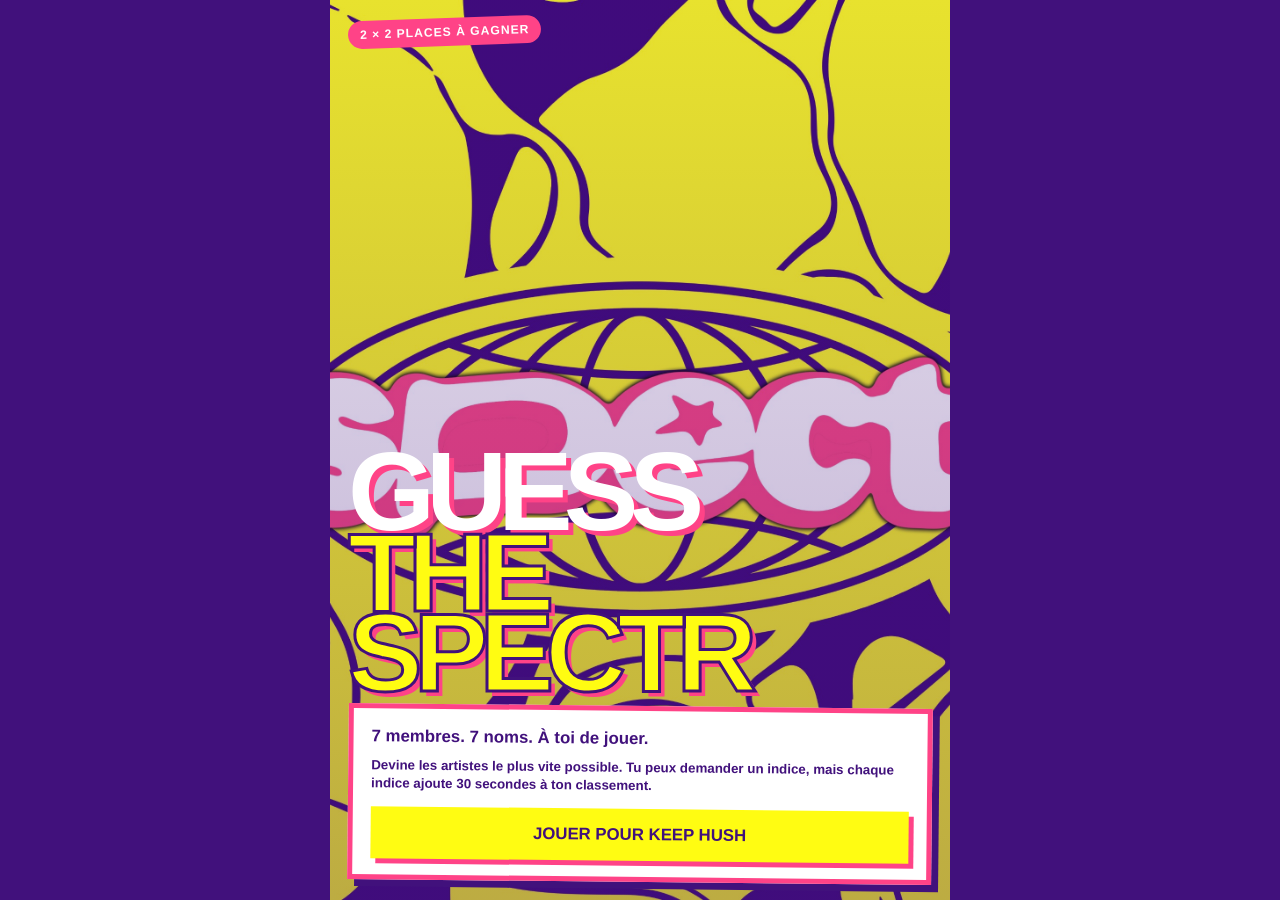
<file: index.html>
<!doctype html>
<html lang="fr">
<head>
  <meta charset="utf-8">
  <meta name="viewport" content="width=device-width, initial-scale=1, viewport-fit=cover">
  <title>Guess the Spectr — Keep Hush</title>
  <meta name="description" content="Devine les membres de Spectr et tente de gagner 2×2 places pour la soirée Keep Hush.">
  <style>
    :root{--yellow:#fffc12;--purple:#41117c;--pink:#ff4387;--white:#fff;--black:#13081e}
    *{box-sizing:border-box} html,body{margin:0;min-height:100%;background:var(--purple);color:var(--white)}
    body{font-family:Arial,Helvetica,sans-serif;font-weight:800;overflow-x:hidden}
    button,input{font:inherit}.app{min-height:100svh;max-width:620px;margin:auto;position:relative;overflow:hidden;background:var(--purple)}
    .screen{display:none;min-height:100svh;padding:18px;position:relative}.screen.on{display:flex;flex-direction:column}
    .intro{background:linear-gradient(rgba(65,17,124,.12),rgba(65,17,124,.35)),url('assets/spectr-visual.jpg') center/cover}
    .tag{align-self:flex-start;background:var(--pink);color:white;padding:7px 12px;border-radius:999px;text-transform:uppercase;font-size:.76rem;letter-spacing:.08em;transform:rotate(-2deg)}
    h1{font-size:clamp(3.8rem,18vw,7rem);letter-spacing:-.08em;line-height:.72;margin:auto 0 12px;text-transform:uppercase;text-shadow:5px 5px 0 var(--pink);max-width:560px}
    h1 span{display:block;color:var(--yellow);-webkit-text-stroke:3px var(--purple)}
    .intro-card{background:white;color:var(--purple);padding:18px 18px 16px;border:5px solid var(--pink);box-shadow:7px 7px 0 var(--purple);transform:rotate(.6deg)}
    .intro-card p{margin:0 0 10px;font-size:1.05rem}.intro-card small{display:block;font-weight:700;line-height:1.35}
    .btn{border:0;width:100%;padding:16px;background:var(--yellow);color:var(--purple);text-transform:uppercase;cursor:pointer;box-shadow:5px 5px 0 var(--pink);margin-top:14px;font-size:1.05rem}.btn:active{transform:translate(3px,3px);box-shadow:2px 2px 0 var(--pink)}
    .game{gap:12px;background:linear-gradient(145deg,var(--purple),#271045)}
    .top{display:flex;justify-content:space-between;align-items:center;text-transform:uppercase;letter-spacing:.08em;font-size:.85rem}.counter{color:var(--yellow);font-size:1.4rem}.timer{color:var(--pink)}
    .progress{display:flex;gap:5px}.pip{height:7px;flex:1;background:#76509b}.pip.ok{background:var(--yellow)}.pip.no{background:var(--pink)}.pip.now{background:white}
    .arena{min-height:250px;flex:1;position:relative;border:4px solid var(--yellow);background:var(--pink);overflow:hidden;touch-action:none;box-shadow:7px 7px 0 var(--yellow)}
    .orb img {
  width: 100%;
  height: 100%;
  object-fit: contain;
  pointer-events: none;
}
    .orb {
  overflow: hidden;
}
    .orb{position:absolute;width:145px;height:145px;border-radius:47% 53% 55% 45%;background:var(--yellow);border:7px solid var(--purple);display:grid;place-items:center;color:var(--purple);font-size:2.6rem;letter-spacing:-.08em;box-shadow:8px 8px 0 rgba(65,17,124,.5);user-select:none;will-change:transform}
    .photo-note{position:absolute;left:10px;bottom:8px;font-size:.69rem;text-transform:uppercase;color:var(--purple);opacity:.72}
    .puzzle{background:white;color:var(--purple);padding:16px;border:4px solid var(--pink)}
    .mask{text-align:center;font-size:clamp(2rem,10vw,3.4rem);letter-spacing:.08em;line-height:1.1;margin:4px 0 14px;overflow-wrap:anywhere}
    .guess{width:100%;padding:14px;border:3px solid var(--purple);background:#fff;color:var(--purple);text-transform:uppercase;font-size:1.1rem;border-radius:0}.guess:focus{outline:4px solid var(--yellow)}
    .actions{display:grid;grid-template-columns:1fr 1fr;gap:10px}.actions .btn{margin-top:10px}.actions .secondary{background:var(--pink);color:white;box-shadow:none}
    .hint{min-height:1.5em;margin:10px 0 0;font-size:.9rem;line-height:1.35}.hint-btn{border:0;background:none;color:var(--purple);text-decoration:underline;padding:10px 0 0;cursor:pointer;text-transform:uppercase}
    .feedback{position:fixed;inset:0;background:rgba(19,8,30,.88);z-index:4;display:none;place-items:center;padding:22px}.feedback.on{display:grid}.modal{width:min(500px,100%);background:var(--yellow);color:var(--purple);padding:25px;border:6px solid var(--pink);box-shadow:10px 10px 0 white}.verdict{font-size:3rem;line-height:.8;text-transform:uppercase;margin:0 0 16px}.answer{font-size:1.6rem;margin-bottom:8px}.bio{font-weight:700;line-height:1.4}
    .end{background:var(--yellow);color:var(--purple);justify-content:center}.end h2{font-size:clamp(3.5rem,16vw,6rem);line-height:.8;text-transform:uppercase;margin:0 0 22px}.score{font-size:5rem;line-height:1;color:var(--pink);text-shadow:4px 4px 0 white}.stats{display:flex;gap:25px;margin:14px 0 24px}.stats span{display:block;font-size:.72rem;text-transform:uppercase}.end-card{background:var(--purple);color:white;padding:20px;border:5px solid var(--pink)}.end-card strong{color:var(--yellow);font-size:1.25rem}.entry-form{display:grid;gap:10px;margin-top:16px}.entry-form label{font-size:.76rem;text-transform:uppercase;letter-spacing:.08em}.entry-form input{width:100%;padding:13px;border:3px solid var(--pink);background:white;color:var(--purple);border-radius:0}.entry-form input:focus{outline:4px solid var(--yellow)}.entry-form .btn{box-shadow:5px 5px 0 var(--pink);margin-top:4px}.form-status{min-height:1.4em;margin:7px 0 0;font-size:.86rem;color:var(--yellow)}.end .btn{box-shadow:5px 5px 0 var(--purple)}.share{background:white}.fine{font-size:.78rem;font-weight:700;opacity:.75;margin-top:12px}
    @media(max-width:390px){.arena{min-height:210px}.orb{width:120px;height:120px}.screen{padding:14px}}
    @media(prefers-reduced-motion:reduce){*{scroll-behavior:auto!important}}
  </style>
</head>
<body>
<main class="app">
  <section class="screen intro on" id="intro">
    <div class="tag">2 × 2 places à gagner</div>
    <h1>Guess <span>the Spectr</span></h1>
    <div class="intro-card">
      <p>7 membres. 7 noms. À toi de jouer.</p>
      <small>Devine les artistes le plus vite possible. Tu peux demander un indice, mais chaque indice ajoute 30 secondes à ton classement.</small>
      <button class="btn" id="start">Jouer pour Keep Hush</button>
    </div>
  </section>

  <section class="screen game" id="game">
    <div class="top"><span class="counter" id="counter">01 / 07</span><span class="timer" id="timer">00:00</span></div>
    <div class="progress" id="progress"></div>
      <div class="arena" id="arena"><div class="orb" id="orb">?</div><span class="photo-note">Portrait temporaire — les photos détourées viendront ici</span></div>
    <div class="puzzle">
      <div class="mask" id="mask"></div>
      <input class="guess" id="guess" autocomplete="off" autocapitalize="characters" placeholder="Ton choix" aria-label="Nom de l’artiste">
      <button class="hint-btn" id="hintBtn">Voir l’indice</button>
      <p class="hint" id="hint"></p>
      <div class="actions"><button class="btn secondary" id="skip">Passer</button><button class="btn" id="validate">Valider</button></div>
    </div>
  </section>

  <section class="screen end" id="end">
    <h2>Bien joué&nbsp;!</h2>
    <div class="score" id="score">0/7</div>
    <div class="stats"><div><span>Temps</span><b id="finalTime">00:00</b></div><div><span>Indices</span><b id="finalHints">0</b></div></div>
    <div class="end-card">
      <strong>2 × 2 places pour Keep Hush</strong>
      <p>Envoie ton score pour participer au tirage au sort. Ton contact servira uniquement à te prévenir si tu gagnes.</p>
      <form class="entry-form" id="entryForm">
        <label for="playerName">Ton nom</label>
        <input id="playerName" name="name" maxlength="80" autocomplete="name" required>
        <label for="playerContact">Ton Instagram ou ton mail</label>
        <input id="playerContact" name="contact" maxlength="150" required>
        <button class="btn" id="sendScore" type="submit">Envoyer mon score</button>
        <p class="form-status" id="formStatus" role="status"></p>
      </form>
    </div>
    <button class="btn share" id="share">Copier mon score</button>
    <button class="btn" id="again">Rejouer</button>
    <p class="fine">Une seule participation par personne. Les informations sont transmises à Spectr pour gérer le concours.</p>
  </section>
</main>

<div class="feedback" id="feedback" role="dialog" aria-modal="true">
  <div class="modal"><h3 class="verdict" id="verdict"></h3><div class="answer" id="answer"></div><div class="bio" id="bio"></div><button class="btn" id="next">Suivant</button></div>
</div>

<script>
const ARTISTS=[
 {name:'AOUJ', hint:'Le nouveau roi de la baile funk à Strasbourg.', mask:'_OU_'},
 {name:'GTK', hint:'Toujours le mulet affûté, il est celui qui fait tourner les têtes.', mask:'_T_'},
 {name:'LAKAII', hint:'Il a tenu la barque d’un bar et surtout fait le buzz sur les réseaux cet été.', mask:'_A_A__'},
 {name:'OG TT', hint:'Il s’est fait opérer des croisés, mais est toujours présent.', mask:'_G _T'},
 {name:'BLANKA', hint:'Il est le plus parisien de Spectr.', mask:'_L_N__'},
{
  name:'RAVER',
  hint:"Il n'y a pas que sa selecta qui fait tourner la tête.",
  mask:'R_V__',
  photo:'assets/Oceane.png'
 },
 {name:'SENORITA', hint:'Elle a enflammé les Eurockéennes avec CLT et fait partie de Seul Amour.', mask:'_E_O_I__'}
];
const SCORE_ENDPOINT='https://script.google.com/macros/s/AKfycbynfahwnaUYKcDuN_Bc3GhzRbrpASs6fWgQYBAdtqW3LgLS7QgkQBr-ZyR9KYrRQYY/exec';
const $=s=>document.querySelector(s);let i=0,results=[],hints=0,startAt=0,tick,x=35,y=35,vx=72,vy=55,last=0,raf;
const norm=s=>s.normalize('NFD').replace(/[\u0300-\u036f]/g,'').replace(/[^a-z0-9]/gi,'').toLowerCase();
function show(id){document.querySelectorAll('.screen').forEach(s=>s.classList.remove('on'));$('#'+id).classList.add('on')}
function fmt(ms){let s=Math.floor(ms/1000);return String(Math.floor(s/60)).padStart(2,'0')+':'+String(s%60).padStart(2,'0')}
function pips(){ $('#progress').innerHTML=ARTISTS.map((_,n)=>`<span class="pip ${results[n]===true?'ok':results[n]===false?'no':n===i?'now':''}"></span>`).join('') }
function round(){let a=ARTISTS[i];$('#counter').textContent=String(i+1).padStart(2,'0')+' / '+String(ARTISTS.length).padStart(2,'0');$('#mask').textContent=a.mask;$('#orb').innerHTML = a.photo
  ? `<img src="${a.photo}" alt="Portrait mystère">`
  : a.name[0] + '?';$('#guess').value='';$('#hint').textContent='';$('#hintBtn').textContent='Voir l’indice';$('#hintBtn').disabled=false;pips();setTimeout(()=>$('#guess').focus(),80)}
function animate(t){let a=$('#arena'),o=$('#orb'),dt=Math.min((t-last)/1000,.035)||0;last=t;x+=vx*dt;y+=vy*dt;let mw=a.clientWidth-o.offsetWidth,mh=a.clientHeight-o.offsetHeight;if(x<0||x>mw){vx*=-1;x=Math.max(0,Math.min(mw,x))}if(y<0||y>mh){vy*=-1;y=Math.max(0,Math.min(mh,y))}o.style.transform=`translate(${x}px,${y}px) rotate(${Math.sin(t/700)*7}deg)`;raf=requestAnimationFrame(animate)}
function start(){i=0;results=[];hints=0;startAt=Date.now();show('game');round();clearInterval(tick);tick=setInterval(()=>$('#timer').textContent=fmt(Date.now()-startAt),500);cancelAnimationFrame(raf);last=performance.now();raf=requestAnimationFrame(animate)}
function answer(ok){results[i]=ok;let a=ARTISTS[i];$('#verdict').textContent=ok?'Exact !':'Raté !';$('#answer').textContent=a.name;$('#bio').textContent=a.hint;$('#next').textContent=i===ARTISTS.length-1?'Voir mon score':'Suivant';$('#feedback').classList.add('on');pips()}
function finish(){clearInterval(tick);cancelAnimationFrame(raf);let elapsed=Date.now()-startAt,good=results.filter(Boolean).length;$('#score').textContent=good+'/'+ARTISTS.length;$('#finalTime').textContent=fmt(elapsed);$('#finalHints').textContent=hints;window.gameResult={good,elapsed,hints};show('end')}
$('#start').onclick=start;$('#validate').onclick=()=>answer(norm($('#guess').value)===norm(ARTISTS[i].name));$('#skip').onclick=()=>answer(false);$('#guess').onkeydown=e=>{if(e.key==='Enter')$('#validate').click()};
$('#hintBtn').onclick=()=>{$('#hint').textContent=ARTISTS[i].hint;$('#hintBtn').disabled=true;hints++};
$('#next').onclick=()=>{$('#feedback').classList.remove('on');i++;i>=ARTISTS.length?finish():round()};$('#again').onclick=start;
$('#entryForm').onsubmit=async e=>{e.preventDefault();let r=window.gameResult;if(!r)return;let button=$('#sendScore'),status=$('#formStatus');button.disabled=true;button.textContent='Envoi…';status.textContent='';let payload={name:$('#playerName').value.trim(),contact:$('#playerContact').value.trim(),score:r.good,total:ARTISTS.length,timeMs:r.elapsed,hints:r.hints,penalty:Math.round(r.elapsed/1000)+r.hints*30,userAgent:navigator.userAgent};try{await fetch(SCORE_ENDPOINT,{method:'POST',mode:'no-cors',headers:{'Content-Type':'text/plain;charset=utf-8'},body:JSON.stringify(payload)});button.textContent='Participation envoyée !';status.textContent='C’est enregistré. Bonne chance !';localStorage.setItem('spectr-entry-sent','1')}catch(error){button.disabled=false;button.textContent='Réessayer';status.textContent='L’envoi a échoué. Vérifie ta connexion.'}};
$('#share').onclick=async()=>{let r=window.gameResult,text=`J’ai fait ${r.good}/${ARTISTS.length} à Guess the Spectr en ${fmt(r.elapsed)} !`;try{await navigator.clipboard.writeText(text);$('#share').textContent='Score copié !'}catch{$('#share').textContent=text}};
</script>
</body>
</html>
</file>
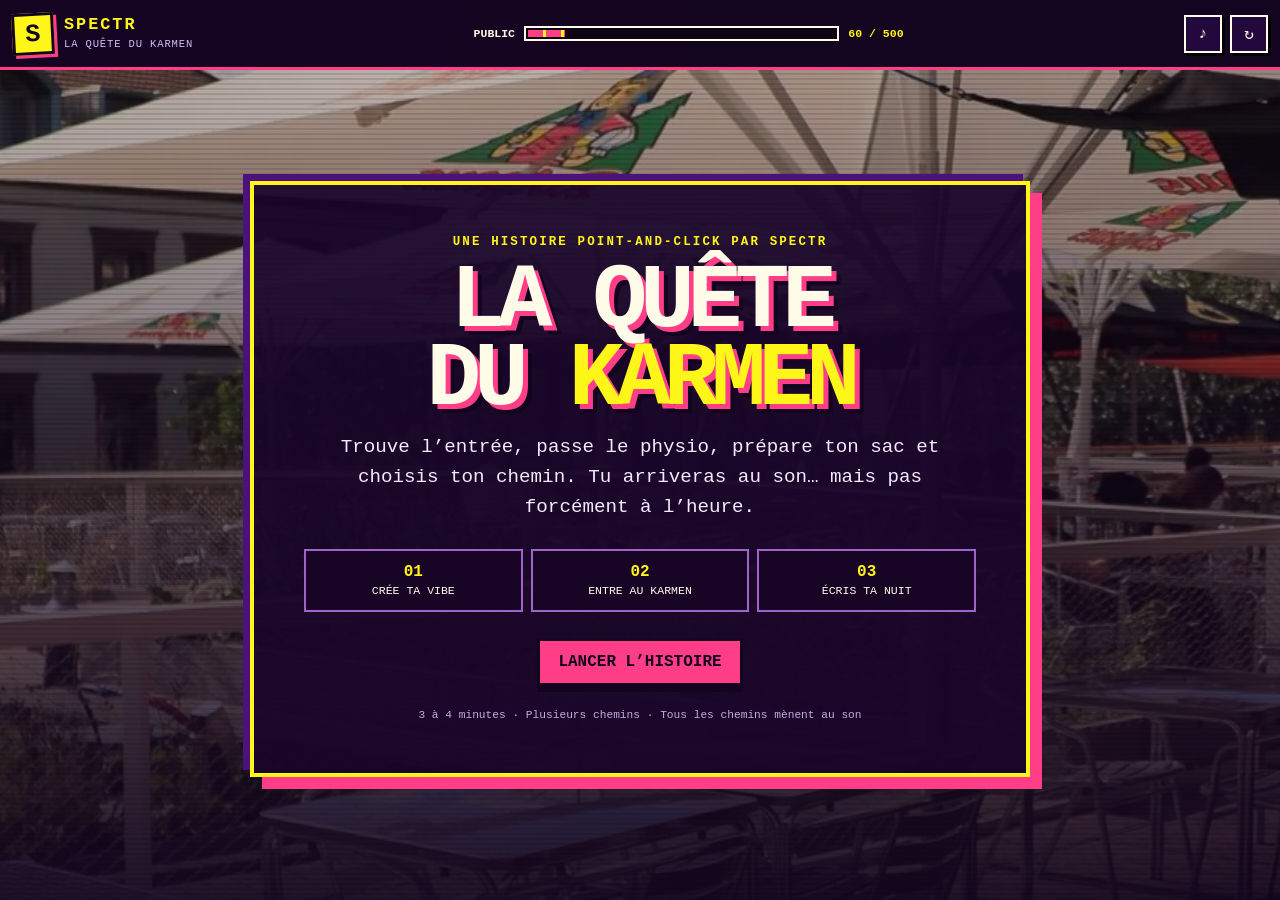
<file: Karmen/index.html>
<!doctype html>
<html lang="fr">
<head>
  <meta charset="utf-8">
  <meta name="viewport" content="width=device-width, initial-scale=1, viewport-fit=cover">
  <meta name="theme-color" content="#160526">
  <meta name="description" content="Spectr — La quête du Karmen, une aventure point-and-click 8-bit dans les vrais décors du Karmen Camina.">
  <title>Spectr — La quête du Karmen</title>
  <link rel="stylesheet" href="styles.css">
</head>
<body>
  <div class="app">
    <header class="topbar">
      <div class="brand" aria-label="Spectr">
        <div class="brand-mark" aria-hidden="true">S</div>
        <div class="brand-copy">
          <strong>SPECTR</strong>
          <span>La quête du Karmen</span>
        </div>
      </div>

      <div class="crowd-hud" aria-label="Jauge de public">
        <span class="hud-label">Public</span>
        <div class="meter"><div class="meter-fill" id="crowdFill"></div></div>
        <span class="hud-value" id="crowdValue">60 / 500</span>
      </div>

      <div class="top-actions">
        <button class="icon-btn" id="soundBtn" type="button" aria-label="Couper le son" title="Son">♪</button>
        <button class="icon-btn" id="restartBtn" type="button" aria-label="Recommencer la partie" title="Recommencer">↻</button>
      </div>
    </header>

    <main id="game">
      <section class="screen intro scanlines active" id="introScreen" data-screen="intro">
        <div class="intro-card">
          <p class="eyebrow">Une histoire point-and-click par Spectr</p>
          <h1 class="mega-title">La quête<br>du <span>Karmen</span></h1>
          <p class="lede">
            Trouve l’entrée, passe le physio, prépare ton sac et choisis ton chemin.
            Tu arriveras au son… mais pas forcément à l’heure.
          </p>
          <div class="mission-strip" aria-label="Étapes du jeu">
            <div><b>01</b> Crée ta vibe</div>
            <div><b>02</b> Entre au Karmen</div>
            <div><b>03</b> Écris ta nuit</div>
          </div>
          <div class="btn-row">
            <button class="pixel-btn pink" id="startBtn" type="button">Lancer l’histoire</button>
            <button class="pixel-btn secondary" id="resumeBtn" type="button" hidden>Reprendre</button>
          </div>
          <p class="small-note">3 à 4 minutes · Plusieurs chemins · Tous les chemins mènent au son</p>
        </div>
      </section>

      <section class="screen creator" id="creatorScreen" data-screen="creator">
        <div class="creator-panel">
          <div class="creator-copy">
            <span class="step-label">Prologue</span>
            <h2>Choisis ton look</h2>
            <p>
              Les 10 personnages animés du crew sont réunis ici.
              Aucun genre imposé : choisis simplement ta vibe et regarde sa deuxième pose.
            </p>
            <label class="name-label" for="playerName">Ton blaze (facultatif)</label>
            <input class="name-input" id="playerName" maxlength="16" autocomplete="nickname" placeholder="Night rider">
          </div>
          <div class="avatar-grid" id="avatarGrid" aria-label="Choix parmi 10 personnages animés"></div>
          <div class="creator-actions">
            <button class="pixel-btn" id="confirmAvatarBtn" type="button">Ce look est le mien →</button>
          </div>
        </div>
      </section>

      <section class="screen scene-screen" id="exteriorScreen" data-screen="exterior">
        <div class="scene-wrap scanlines">
          <div class="scene-frame exterior-frame">
            <img class="scene-image" src="assets/venue-exterior.webp" alt="L’extérieur du Karmen Camina et ses différentes portes.">
            <div class="scene-shade"></div>
            <div class="scene-title">Dehors · 20:31 · Où est l’entrée ?</div>

            <div class="privacy-mosaic child-mask" aria-hidden="true"></div>
            <button class="hotspot" data-exterior-action="left-door" style="--x:8.5%;--y:52%;" aria-label="Essayer la porte de gauche"><span>Porte gauche</span></button>
            <button class="hotspot" data-exterior-action="windows" style="--x:57%;--y:37%;" aria-label="Essayer les grandes fenêtres"><span>Grandes vitres</span></button>
            <button class="hotspot" data-exterior-action="terrace" style="--x:91%;--y:60%;" aria-label="Chercher l’entrée près de la terrasse"><span>Terrasse</span></button>
            <button class="hotspot npc-hotspot" data-exterior-action="child" style="--x:51.5%;--y:77%;" aria-label="Demander son chemin au petit personnage pixelisé"><span>Petit guide</span></button>
          </div>
        </div>
        <div class="scene-footer">
          <div class="portrait"><div class="avatar-sprite current-avatar" data-avatar="0"></div></div>
          <div class="scene-footer-copy">
            <p class="objective"><b>Mission :</b> trouve la vraie entrée. Un petit PNJ connaît peut-être le chemin.</p>
            <div class="journey-status"><span>Retard <b data-lateness>0 min</b></span><span>Culture <b data-knowledge>0</b></span></div>
          </div>
        </div>
      </section>

      <section class="screen scene-screen" id="entranceScreen" data-screen="entrance">
        <div class="scene-wrap scanlines">
          <div class="scene-frame portrait-frame entrance-frame">
            <img class="scene-image" src="assets/venue-entrance.webp" alt="Le couloir d’entrée du Karmen Camina.">
            <div class="scene-shade"></div>
            <div class="scene-title">Entrée · 20:36 · Face au physio</div>
            <div class="avatar-sprite legacy scene-npc physio-npc" data-avatar="8" aria-hidden="true"></div>
            <button class="hotspot" data-entrance-action="physio" style="--x:67%;--y:72%;" aria-label="Parler au physio"><span>Physio</span></button>
            <button class="hotspot" data-entrance-action="door" style="--x:49%;--y:39%;" aria-label="Essayer de passer la porte"><span>Porte</span></button>
          </div>
        </div>
        <div class="scene-footer">
          <div class="portrait"><div class="avatar-sprite current-avatar" data-avatar="0"></div></div>
          <div class="scene-footer-copy">
            <p class="objective"><b>Mission :</b> écoute le physio et réponds franchement. Ton attitude compte.</p>
            <div class="journey-status"><span>Retard <b data-lateness>0 min</b></span><span>Culture <b data-knowledge>0</b></span></div>
          </div>
        </div>
      </section>

      <section class="screen scene-screen" id="barScreen" data-screen="bar">
        <div class="scene-wrap scanlines">
          <div class="scene-frame bar-frame">
            <img class="scene-image" src="assets/venue-bar.webp" alt="Le bar du Karmen Camina.">
            <div class="scene-shade"></div>
            <div class="scene-title">Le bar · 20:47 · Prépare ton sac</div>

            <div class="privacy-mosaic face-mask face-a" aria-hidden="true"></div>
            <div class="privacy-mosaic face-mask face-b" aria-hidden="true"></div>
            <div class="privacy-mosaic face-mask face-c" aria-hidden="true"></div>
            <div class="privacy-mosaic face-mask face-d" aria-hidden="true"></div>
            <div class="privacy-mosaic face-mask face-e" aria-hidden="true"></div>
            <div class="privacy-mosaic face-mask face-f" aria-hidden="true"></div>

            <button class="hotspot" data-bar-action="wall" style="--x:7%;--y:52%;" aria-label="Examiner le mur du bar"><span>Mur</span></button>
            <button class="hotspot" data-bar-action="tables" style="--x:27%;--y:70%;" aria-label="Fouiller les tables"><span>Tables</span></button>
            <button class="hotspot" data-bar-action="dog" style="--x:44%;--y:86%;" aria-label="Regarder près du chien"><span>Chien</span></button>
            <button class="hotspot" data-bar-action="counter" style="--x:72%;--y:66%;" aria-label="Fouiller le comptoir"><span>Comptoir</span></button>
            <button class="hotspot" data-bar-action="shelves" style="--x:89%;--y:28%;" aria-label="Examiner les étagères"><span>Étagères</span></button>
            <button class="hotspot" data-bar-action="exit" style="--x:55%;--y:31%;" aria-label="Quitter le bar pour l’escalier"><span>Escalier</span></button>
          </div>
        </div>
        <div class="scene-footer">
          <div class="portrait"><div class="avatar-sprite current-avatar" data-avatar="0"></div></div>
          <div class="scene-footer-copy">
            <p class="objective"><b>Mission :</b> prends exactement 2 objets, puis trouve l’escalier.</p>
            <div class="inventory" data-inventory></div>
            <div class="journey-status"><span>Retard <b data-lateness>0 min</b></span><span>Culture <b data-knowledge>0</b></span></div>
          </div>
        </div>
      </section>

      <section class="screen scene-screen" id="stairsScreen" data-screen="stairs">
        <div class="scene-wrap scanlines">
          <div class="scene-frame portrait-frame stairs-frame">
            <img class="scene-image" src="assets/venue-stairs.webp" alt="L’escalier du Karmen Camina avec plusieurs directions possibles.">
            <div class="scene-shade"></div>
            <div class="scene-title">L’escalier · 21:03 · Trois directions</div>
            <div class="privacy-mosaic stairs-face-one" aria-hidden="true"></div>
            <div class="privacy-mosaic stairs-face-two" aria-hidden="true"></div>

            <button class="hotspot route-point" data-stairs-action="terrace" style="--x:11%;--y:43%;" aria-label="Monter à gauche vers la terrasse"><span>Terrasse</span></button>
            <button class="hotspot route-point" data-stairs-action="expo" style="--x:43%;--y:51%;" aria-label="Monter vers l’exposition"><span>Expo</span></button>
            <button class="hotspot route-point" data-stairs-action="sound" style="--x:58%;--y:82%;" aria-label="Descendre directement vers le son"><span>Le son</span></button>
          </div>
        </div>
        <div class="scene-footer">
          <div class="portrait"><div class="avatar-sprite current-avatar" data-avatar="0"></div></div>
          <div class="scene-footer-copy">
            <p class="objective"><b>Choix :</b> le son est en bas. L’expo et la terrasse cachent peut-être autre chose… et font perdre du temps.</p>
            <div class="journey-status"><span>Retard <b data-lateness>0 min</b></span><span>Culture <b data-knowledge>0</b></span></div>
          </div>
        </div>
      </section>

      <section class="screen scene-screen" id="routeScreen" data-screen="route">
        <div class="scene-wrap scanlines">
          <div class="scene-frame route-frame">
            <img class="scene-image" id="routeImage" src="assets/venue-gallery.webp" alt="Détour dans le Karmen Camina.">
            <div class="scene-shade"></div>
            <div class="scene-title" id="routeTitle">Un détour</div>
            <button class="hotspot" id="routePersonBtn" data-route-action="person" style="--x:21%;--y:54%;" aria-label="Parler à la personne"><span>Quelqu’un</span></button>
            <button class="hotspot" id="routeDetailBtn" data-route-action="detail" style="--x:62%;--y:43%;" aria-label="Examiner le détail"><span>Détail</span></button>
            <button class="hotspot" id="routeExitBtn" data-route-action="exit" style="--x:91%;--y:68%;" aria-label="Rejoindre le son"><span>Vers le son</span></button>
          </div>
        </div>
        <div class="scene-footer">
          <div class="portrait"><div class="avatar-sprite current-avatar" data-avatar="0"></div></div>
          <div class="scene-footer-copy">
            <p class="objective" id="routeObjective"><b>Mission :</b> choisis ce qui mérite ton temps.</p>
            <div class="inventory" data-inventory></div>
            <div class="journey-status"><span>Retard <b data-lateness>0 min</b></span><span>Culture <b data-knowledge>0</b></span></div>
          </div>
        </div>
      </section>

      <section class="screen scene-screen" id="clubScreen" data-screen="club">
        <div class="scene-wrap scanlines">
          <div class="scene-frame club-frame">
            <img class="scene-image" src="assets/venue-dancefloor.webp" alt="Le système son et le dancefloor du Karmen Camina pendant une soirée Spectr.">
            <div class="scene-shade"></div>
            <div class="scene-title" id="clubTitle">Système son · Enfin</div>

            <button class="hotspot" data-club-action="crowd" style="--x:33%;--y:72%;" aria-label="Rejoindre le public"><span>Public</span></button>
            <button class="hotspot" data-club-action="booth" style="--x:54%;--y:55%;" aria-label="Aller vers la cabine DJ"><span>DJ booth</span></button>
            <button class="hotspot" data-club-action="speaker" style="--x:77%;--y:37%;" aria-label="Se placer près du système son"><span>Caisson</span></button>
            <button class="hotspot" data-club-action="crew" style="--x:65%;--y:75%;" aria-label="Aider une personne du crew"><span>Crew</span></button>
          </div>
        </div>
        <div class="scene-footer">
          <div class="portrait"><div class="avatar-sprite current-avatar" data-avatar="0"></div></div>
          <div class="scene-footer-copy">
            <p class="objective" id="clubObjective"><b>Final :</b> tu es devant le son. Choisis comment tu termines cette histoire.</p>
            <div class="inventory" data-inventory></div>
            <div class="journey-status"><span>Retard <b data-lateness>0 min</b></span><span>Culture <b data-knowledge>0</b></span></div>
          </div>
        </div>
      </section>

      <section class="screen final" id="finalScreen" data-screen="final">
        <div class="final-grid">
          <div class="story-wrap">
            <canvas id="storyCanvas" width="1080" height="1920" aria-label="Carte de résultat à partager"></canvas>
          </div>
          <div class="final-copy">
            <span class="result-badge">Histoire terminée</span>
            <h2>Ton profil :<br><span class="result-profile" id="resultProfile">Passe-partout du Karmen</span></h2>
            <p class="result-copy" id="resultCopy"></p>
            <div class="result-stats">
              <div class="stat-card"><span>Public réuni</span><strong id="resultCrowd">0 / 500</strong></div>
              <div class="stat-card"><span>Retard</span><strong id="resultLate">0 min</strong></div>
              <div class="stat-card"><span>Culture</span><strong id="resultKnowledge">0 pts</strong></div>
              <div class="stat-card"><span>Objets</span><strong id="resultItems">0 / 2</strong></div>
            </div>
            <div class="combo-callout" id="comboCallout"></div>
            <p class="result-sync" id="resultSync" role="status" aria-live="polite">Envoi du résultat au classement Spectr…</p>
            <div class="btn-row final-buttons">
              <button class="pixel-btn pink" id="shareBtn" type="button">Partager le résultat</button>
              <button class="pixel-btn secondary" id="downloadBtn" type="button">Télécharger la Story</button>
              <button class="pixel-btn dark" id="replayBtn" type="button">Rejouer</button>
            </div>
          </div>
        </div>
      </section>
    </main>
  </div>

  <aside class="music-dock" id="musicDock" hidden aria-label="Lecteur musical Spectr">
    <button class="music-play" id="musicPlayBtn" type="button" aria-label="Lancer la musique">▶</button>
    <div class="music-copy">
      <strong id="musicTitle">Spectr Radio</strong>
      <span id="musicArtist">Morceau de la soirée</span>
    </div>
    <label class="volume-control" aria-label="Volume de la musique">
      <span>VOL</span>
      <input id="musicVolume" type="range" min="0" max="1" step="0.05" value="0.65">
    </label>
    <audio id="musicPlayer" loop preload="metadata"></audio>
  </aside>

  <div class="dialog-layer" id="dialogLayer" hidden role="dialog" aria-modal="true" aria-labelledby="dialogTitle">
    <div class="dialog-box">
      <button class="dialog-close" id="dialogClose" type="button" aria-label="Fermer">×</button>
      <div class="dialog-kicker" id="dialogKicker"></div>
      <h3 id="dialogTitle"></h3>
      <div class="dialog-text" id="dialogText"></div>
      <div class="dialog-choices" id="dialogChoices"></div>
    </div>
  </div>

  <div class="toast" id="toast" role="status" aria-live="polite"></div>
  <script src="game.js"></script>
</body>
</html>
</file>
<file: Karmen/styles.css>
:root {
  --ink: #13051f;
  --night: #22083d;
  --purple: #4b117d;
  --pink: #ff3e87;
  --yellow: #fff619;
  --cream: #fffbe9;
  --white: #ffffff;
  --blue: #4fd5ff;
  --shadow: 0 6px 0 #13051f;
  --border: 3px solid #13051f;
}

* { box-sizing: border-box; }

html, body {
  min-height: 100%;
  margin: 0;
  background:
    radial-gradient(circle at 18% 0%, #5d1383 0 12%, transparent 36%),
    linear-gradient(145deg, #160526, #28063b 65%, #0e0619);
  color: var(--cream);
  font-family: "Courier New", ui-monospace, monospace;
  overscroll-behavior: none;
}

body { min-height: 100svh; }
button, input { font: inherit; }
button { touch-action: manipulation; }

.app {
  min-height: 100svh;
  display: grid;
  grid-template-rows: auto 1fr;
  overflow: hidden;
}

.topbar {
  min-height: 70px;
  padding: 10px max(12px, env(safe-area-inset-left));
  display: grid;
  grid-template-columns: auto 1fr auto;
  align-items: center;
  gap: 12px;
  background: rgba(19, 5, 31, .96);
  border-bottom: 3px solid var(--pink);
  position: relative;
  z-index: 30;
}

.brand {
  display: flex;
  align-items: center;
  gap: 10px;
  min-width: 0;
}

.brand-mark {
  width: 42px;
  height: 42px;
  flex: 0 0 auto;
  display: grid;
  place-items: center;
  background: var(--yellow);
  color: var(--ink);
  border: var(--border);
  box-shadow: 3px 3px 0 var(--pink);
  font-weight: 900;
  font-size: 25px;
  transform: rotate(-3deg);
}

.brand-copy strong {
  display: block;
  color: var(--yellow);
  font-size: clamp(.85rem, 2vw, 1.05rem);
  letter-spacing: .12em;
  line-height: 1;
}

.brand-copy span {
  display: block;
  margin-top: 4px;
  color: #d9baf6;
  font-size: .66rem;
  text-transform: uppercase;
  letter-spacing: .08em;
}

.crowd-hud {
  width: min(430px, 100%);
  justify-self: center;
  display: grid;
  grid-template-columns: auto minmax(80px, 1fr) auto;
  gap: 9px;
  align-items: center;
}

.hud-label, .hud-value {
  font-size: .72rem;
  font-weight: 900;
  text-transform: uppercase;
  white-space: nowrap;
}

.hud-value { color: var(--yellow); }

.meter {
  height: 15px;
  padding: 2px;
  border: 2px solid var(--cream);
  background: #0c0313;
  overflow: hidden;
}

.meter-fill {
  height: 100%;
  width: 12%;
  background: repeating-linear-gradient(90deg, var(--pink) 0 15px, var(--yellow) 15px 18px);
  transition: width .55s steps(8, end);
}

.top-actions { display: flex; gap: 8px; }

.icon-btn {
  width: 38px;
  height: 38px;
  border: 2px solid var(--cream);
  background: var(--night);
  color: var(--cream);
  cursor: pointer;
  box-shadow: 3px 3px 0 #000;
}

.icon-btn:hover, .icon-btn:focus-visible {
  background: var(--pink);
  color: var(--ink);
  outline: 3px solid var(--yellow);
  outline-offset: 2px;
}

main {
  min-height: 0;
  position: relative;
  overflow: auto;
}

.screen {
  display: none;
  min-height: calc(100svh - 70px);
  position: relative;
  animation: screen-in .35s steps(5, end);
}

.screen.active { display: grid; }

@keyframes screen-in {
  from { opacity: 0; transform: translateY(8px); }
  to { opacity: 1; transform: translateY(0); }
}

.scanlines::after {
  content: "";
  position: absolute;
  inset: 0;
  pointer-events: none;
  background: repeating-linear-gradient(
    to bottom,
    transparent 0,
    transparent 3px,
    rgba(6, 0, 12, .11) 3px,
    rgba(6, 0, 12, .11) 5px
  );
  mix-blend-mode: multiply;
  z-index: 2;
}

.intro {
  place-items: center;
  padding: 28px 18px 40px;
  overflow: hidden;
  background:
    linear-gradient(rgba(19, 5, 31, .28), rgba(19, 5, 31, .92)),
    url("assets/venue-terrace.webp") center / cover;
}

.intro-card {
  width: min(780px, 100%);
  position: relative;
  z-index: 3;
  padding: clamp(24px, 5vw, 50px);
  text-align: center;
  background: rgba(25, 5, 42, .9);
  border: 4px solid var(--yellow);
  box-shadow: 12px 12px 0 var(--pink), -7px -7px 0 var(--purple);
}

.eyebrow {
  margin: 0 0 14px;
  color: var(--yellow);
  font-size: .78rem;
  font-weight: 900;
  letter-spacing: .17em;
  text-transform: uppercase;
}

h1, h2, h3, p { margin-top: 0; }

.mega-title {
  margin-bottom: 14px;
  font-size: clamp(2.25rem, 8vw, 5.7rem);
  line-height: .86;
  letter-spacing: -.08em;
  text-transform: uppercase;
  text-shadow: 5px 5px 0 var(--pink), 9px 9px 0 var(--ink);
}

.mega-title span { color: var(--yellow); }

.lede {
  max-width: 620px;
  margin: 0 auto 25px;
  font-size: clamp(.94rem, 2.4vw, 1.2rem);
  line-height: 1.55;
  color: #f7eaff;
}

.mission-strip {
  display: grid;
  grid-template-columns: repeat(3, 1fr);
  gap: 8px;
  margin: 26px 0;
}

.mission-strip div {
  padding: 11px 8px;
  border: 2px solid #9d65ca;
  background: #180526;
  font-size: .72rem;
  line-height: 1.35;
  text-transform: uppercase;
}

.mission-strip b {
  display: block;
  color: var(--yellow);
  font-size: 1rem;
}

.btn-row {
  display: flex;
  flex-wrap: wrap;
  justify-content: center;
  gap: 12px;
}

.final-buttons { justify-content: flex-start; }

.pixel-btn {
  min-height: 48px;
  padding: 12px 18px;
  border: var(--border);
  background: var(--yellow);
  color: var(--ink);
  font-weight: 900;
  text-transform: uppercase;
  cursor: pointer;
  box-shadow: var(--shadow);
  transition: transform .12s steps(2, end), box-shadow .12s;
}

.pixel-btn:hover, .pixel-btn:focus-visible {
  transform: translate(2px, 2px);
  box-shadow: 0 3px 0 var(--ink);
  outline: 3px solid var(--pink);
  outline-offset: 3px;
}

.pixel-btn:active {
  transform: translate(5px, 5px);
  box-shadow: 0 1px 0 var(--ink);
}

.pixel-btn.secondary { background: var(--cream); color: var(--ink); }
.pixel-btn.pink { background: var(--pink); color: var(--ink); }
.pixel-btn.dark { background: var(--night); color: var(--cream); border-color: var(--cream); }

.small-note {
  margin: 22px 0 0;
  color: #cba9df;
  font-size: .7rem;
  line-height: 1.4;
}

.creator {
  place-items: center;
  padding: 28px 16px 50px;
  background:
    linear-gradient(135deg, rgba(255, 62, 135, .12), transparent 45%),
    var(--night);
}

.creator-panel {
  width: min(1120px, 100%);
  display: grid;
  grid-template-columns: minmax(260px, .72fr) minmax(440px, 1.6fr);
  gap: 26px;
  align-items: center;
}

.creator-copy { padding: 10px; }

.step-label {
  display: inline-block;
  margin-bottom: 14px;
  padding: 5px 8px;
  background: var(--pink);
  color: var(--ink);
  border: 2px solid var(--ink);
  font-size: .7rem;
  font-weight: 900;
  text-transform: uppercase;
}

.creator h2, .final-copy h2 {
  margin-bottom: 13px;
  font-size: clamp(1.7rem, 4vw, 3.3rem);
  line-height: 1;
  text-transform: uppercase;
}

.creator-copy p { color: #d9c1e8; line-height: 1.55; }

.name-label {
  display: block;
  margin: 22px 0 7px;
  color: var(--yellow);
  font-size: .72rem;
  font-weight: 900;
  text-transform: uppercase;
}

.name-input {
  width: 100%;
  min-height: 48px;
  padding: 10px 12px;
  border: 3px solid var(--cream);
  border-radius: 0;
  background: #100319;
  color: var(--cream);
  outline: 0;
}

.name-input:focus { border-color: var(--yellow); box-shadow: 4px 4px 0 var(--pink); }

.avatar-grid {
  display: grid;
  grid-template-columns: repeat(4, 1fr);
  gap: 11px;
}

.avatar-option {
  aspect-ratio: 1;
  padding: 0;
  overflow: hidden;
  position: relative;
  border: 3px solid #6e3999;
  background: radial-gradient(circle at 50% 45%, #532177, #1b0829 72%);
  cursor: pointer;
  box-shadow: 5px 5px 0 #100319;
}

.avatar-name {
  position: absolute;
  left: 5px;
  right: 5px;
  bottom: 5px;
  z-index: 4;
  padding: 4px 3px;
  overflow: hidden;
  border: 2px solid var(--ink);
  background: rgba(19, 5, 31, .9);
  color: var(--yellow);
  font-size: clamp(.48rem, 1.1vw, .65rem);
  font-weight: 900;
  line-height: 1;
  text-align: center;
  text-overflow: ellipsis;
  text-transform: uppercase;
  white-space: nowrap;
}

.avatar-option:hover, .avatar-option:focus-visible {
  border-color: var(--yellow);
  outline: 3px solid var(--pink);
  outline-offset: 2px;
}

.avatar-option.selected {
  border-color: var(--yellow);
  background: radial-gradient(circle, #b2278a, #270840 72%);
  box-shadow: 5px 5px 0 var(--pink);
}

.avatar-option.selected::after {
  content: "✓";
  position: absolute;
  top: 8px;
  right: 8px;
  width: 28px;
  height: 28px;
  display: grid;
  place-items: center;
  z-index: 2;
  border: 2px solid var(--ink);
  background: var(--yellow);
  color: var(--ink);
  font-weight: 900;
}

.avatar-sprite {
  width: 100%;
  aspect-ratio: 1;
  background-image: url("assets/legacy-characters.png");
  background-size: 500% 400%;
  background-repeat: no-repeat;
  image-rendering: pixelated;
}

.avatar-sprite.legacy {
  background-image: url("assets/legacy-characters.png");
  background-size: 500% 400%;
  background-position: var(--legacy-x) var(--legacy-y1);
  animation: legacy-two-frame 1s steps(1, end) infinite;
}

.avatar-sprite.legacy[data-avatar="0"] { --legacy-x: 0%;   --legacy-y1: 0%;      --legacy-y2: 33.333%; }
.avatar-sprite.legacy[data-avatar="1"] { --legacy-x: 25%;  --legacy-y1: 0%;      --legacy-y2: 33.333%; }
.avatar-sprite.legacy[data-avatar="2"] { --legacy-x: 50%;  --legacy-y1: 0%;      --legacy-y2: 33.333%; }
.avatar-sprite.legacy[data-avatar="3"] { --legacy-x: 75%;  --legacy-y1: 0%;      --legacy-y2: 33.333%; }
.avatar-sprite.legacy[data-avatar="4"] { --legacy-x: 100%; --legacy-y1: 0%;      --legacy-y2: 33.333%; }
.avatar-sprite.legacy[data-avatar="5"] { --legacy-x: 0%;   --legacy-y1: 66.667%; --legacy-y2: 100%; }
.avatar-sprite.legacy[data-avatar="6"] { --legacy-x: 25%;  --legacy-y1: 66.667%; --legacy-y2: 100%; }
.avatar-sprite.legacy[data-avatar="7"] { --legacy-x: 50%;  --legacy-y1: 66.667%; --legacy-y2: 100%; }
.avatar-sprite.legacy[data-avatar="8"] { --legacy-x: 75%;  --legacy-y1: 66.667%; --legacy-y2: 100%; }
.avatar-sprite.legacy[data-avatar="9"] { --legacy-x: 100%; --legacy-y1: 66.667%; --legacy-y2: 100%; }

@keyframes legacy-two-frame {
  0%, 49.99% { background-position: var(--legacy-x) var(--legacy-y1); }
  50%, 100% { background-position: var(--legacy-x) var(--legacy-y2); }
}

.creator-actions {
  grid-column: 1 / -1;
  display: flex;
  justify-content: flex-end;
  margin-top: 4px;
}

.scene-screen {
  grid-template-rows: 1fr auto;
  background: #0b0312;
}

.scene-wrap {
  width: 100%;
  min-height: 0;
  display: grid;
  place-items: center;
  position: relative;
  padding: 12px;
  overflow: hidden;
}

.scene-frame {
  width: min(1180px, 100%);
  aspect-ratio: 16 / 9;
  position: relative;
  overflow: hidden;
  border: 4px solid var(--cream);
  background: #12031d;
  box-shadow: 9px 9px 0 #000;
  isolation: isolate;
}

.scene-frame.exterior-frame { aspect-ratio: 1194 / 416; }

.scene-frame.portrait-frame {
  width: auto;
  height: min(72svh, 790px);
  max-width: 100%;
  aspect-ratio: 2 / 3;
}

.scene-image {
  position: absolute;
  inset: 0;
  width: 100%;
  height: 100%;
  object-fit: cover;
  image-rendering: pixelated;
  user-select: none;
  pointer-events: none;
}

.privacy-mosaic {
  position: absolute;
  z-index: 3;
  pointer-events: none;
  overflow: hidden;
  border: 2px solid rgba(255, 246, 25, .62);
  background:
    repeating-conic-gradient(
      rgba(255, 62, 135, .74) 0 25%,
      rgba(75, 17, 125, .82) 0 50%,
      rgba(255, 246, 25, .68) 0 75%,
      rgba(19, 5, 31, .88) 0
    ) 0 0 / 10px 10px;
  backdrop-filter: blur(14px) contrast(1.8) saturate(.7);
  image-rendering: pixelated;
  box-shadow: 3px 3px 0 rgba(19, 5, 31, .8);
}

.child-mask {
  left: 48.8%;
  top: 68%;
  width: 5.8%;
  height: 27%;
  background:
    repeating-conic-gradient(
      rgba(255, 62, 135, .97) 0 25%,
      rgba(75, 17, 125, .98) 0 50%,
      rgba(255, 246, 25, .96) 0 75%,
      rgba(19, 5, 31, .99) 0
    ) 0 0 / 9px 9px;
  backdrop-filter: blur(22px) contrast(2);
}
.face-mask { border-width: 1px; background-size: 7px 7px; backdrop-filter: blur(10px) contrast(1.6); }
.face-a { left: 12.3%; top: 50%; width: 4.6%; height: 9%; }
.face-b { left: 17.4%; top: 45%; width: 4.7%; height: 9%; }
.face-c { left: 32.1%; top: 45%; width: 4.6%; height: 8%; }
.face-d { left: 40.3%; top: 45%; width: 4.4%; height: 8%; }
.face-e { left: 49.1%; top: 38%; width: 4.7%; height: 9%; }
.face-f { left: 76.4%; top: 31%; width: 4.9%; height: 9%; }
.stairs-face-one { left: 39%; top: 40%; width: 8%; height: 7%; }
.stairs-face-two { left: 47%; top: 54%; width: 7%; height: 6%; }

.scene-npc {
  position: absolute;
  right: 5%;
  bottom: 4%;
  z-index: 3;
  width: 44%;
  filter: drop-shadow(7px 7px 0 rgba(19, 5, 31, .82));
  pointer-events: none;
}

.scene-shade {
  position: absolute;
  inset: 0;
  z-index: 1;
  pointer-events: none;
  background: linear-gradient(to top, rgba(8, 1, 15, .22), transparent 34%);
}

.scene-title {
  position: absolute;
  top: 14px;
  left: 14px;
  z-index: 6;
  max-width: calc(100% - 28px);
  padding: 7px 10px;
  border: 2px solid var(--ink);
  background: var(--yellow);
  color: var(--ink);
  box-shadow: 4px 4px 0 var(--pink);
  font-size: clamp(.65rem, 1.6vw, .92rem);
  font-weight: 900;
  text-transform: uppercase;
}

.hotspot {
  --x: 0%;
  --y: 0%;
  position: absolute;
  left: var(--x);
  top: var(--y);
  width: 44px;
  height: 44px;
  z-index: 4;
  transform: translate(-50%, -50%);
  border: 2px solid var(--yellow);
  border-radius: 2px;
  background: rgba(19, 5, 31, .8);
  color: var(--ink);
  cursor: pointer;
  box-shadow: 4px 4px 0 var(--pink);
  animation: hotspot-pulse 1.1s steps(2, end) infinite;
}

.hotspot::before {
  content: "+";
  position: absolute;
  top: 50%;
  left: 50%;
  width: 26px;
  height: 26px;
  display: grid;
  place-items: center;
  transform: translate(-50%, -50%);
  border: 2px solid var(--ink);
  background: var(--yellow);
  font-weight: 900;
  box-shadow: none;
}

.hotspot span {
  position: absolute;
  left: 50%;
  top: calc(100% + 6px);
  transform: translateX(-50%);
  max-width: 160px;
  padding: 3px 5px;
  background: rgba(255, 251, 233, .94);
  border: 2px solid var(--ink);
  font-size: clamp(.48rem, 1.4vw, .67rem);
  font-weight: 900;
  line-height: 1.1;
  text-transform: uppercase;
  white-space: nowrap;
}

.hotspot:hover, .hotspot:focus-visible {
  background: var(--pink);
  outline: 4px solid var(--pink);
  outline-offset: 3px;
  animation: none;
}

.hotspot.used {
  opacity: .52;
  animation: none;
  border-color: var(--cream);
}

@keyframes hotspot-pulse {
  0%, 100% { filter: brightness(.9); }
  50% { filter: brightness(1.35); }
}

.scene-footer {
  min-height: 86px;
  position: relative;
  z-index: 8;
  display: grid;
  grid-template-columns: auto 1fr;
  gap: 14px;
  align-items: center;
  padding: 10px max(14px, calc((100% - 1180px) / 2));
  background: #160526;
  border-top: 3px solid var(--pink);
}

.portrait {
  width: 66px;
  height: 66px;
  overflow: hidden;
  border: 3px solid var(--yellow);
  background: #3c115a;
  box-shadow: 4px 4px 0 #000;
}

.scene-footer-copy { min-width: 0; }

.objective {
  margin: 0 0 7px;
  color: var(--cream);
  font-size: clamp(.72rem, 2vw, .9rem);
  line-height: 1.3;
}

.objective b { color: var(--yellow); }

.inventory {
  display: flex;
  gap: 7px;
  align-items: center;
  min-height: 28px;
  overflow-x: auto;
}

.inventory-label {
  color: #c39edb;
  font-size: .62rem;
  text-transform: uppercase;
  white-space: nowrap;
}

.journey-status {
  display: flex;
  flex-wrap: wrap;
  gap: 6px;
  margin-top: 7px;
}

.journey-status span {
  padding: 3px 6px;
  border: 1px solid #744696;
  background: #220836;
  color: #bfa6ce;
  font-size: .59rem;
  text-transform: uppercase;
}

.journey-status b { color: var(--yellow); }

.item-pill {
  display: inline-flex;
  align-items: center;
  gap: 5px;
  padding: 4px 7px;
  border: 2px solid #8a55ad;
  background: #250a39;
  color: var(--cream);
  font-size: .66rem;
  white-space: nowrap;
}

.item-pill strong { color: var(--yellow); }
.empty-bag { color: #866c99; font-size: .66rem; }

.dialog-layer {
  position: fixed;
  inset: 0;
  z-index: 100;
  display: grid;
  place-items: end center;
  padding: 18px;
  background: rgba(7, 1, 13, .66);
  backdrop-filter: blur(3px);
}

.dialog-layer[hidden] { display: none; }

.dialog-box {
  width: min(720px, 100%);
  max-height: min(78svh, 680px);
  overflow: auto;
  position: relative;
  padding: 24px;
  border: 4px solid var(--cream);
  background: #1d0730;
  box-shadow: 9px 9px 0 var(--pink);
  animation: dialog-in .22s steps(4, end);
}

@keyframes dialog-in {
  from { transform: translateY(35px); opacity: 0; }
  to { transform: translateY(0); opacity: 1; }
}

.dialog-kicker {
  margin-bottom: 8px;
  color: var(--yellow);
  font-size: .7rem;
  font-weight: 900;
  letter-spacing: .12em;
  text-transform: uppercase;
}

.dialog-box h3 {
  margin-bottom: 9px;
  color: var(--cream);
  font-size: clamp(1.25rem, 4vw, 2rem);
  text-transform: uppercase;
}

.dialog-text {
  color: #e4d4ee;
  line-height: 1.55;
  white-space: pre-line;
}

.dialog-choices {
  display: grid;
  gap: 10px;
  margin-top: 19px;
}

.choice-btn {
  min-height: 54px;
  padding: 10px 12px;
  display: grid;
  grid-template-columns: 1fr auto;
  gap: 10px;
  align-items: center;
  text-align: left;
  border: 3px solid #714492;
  background: #12031e;
  color: var(--cream);
  cursor: pointer;
}

.choice-btn:hover, .choice-btn:focus-visible {
  border-color: var(--yellow);
  background: #2b0a40;
  outline: 3px solid var(--pink);
  outline-offset: 2px;
}

.choice-btn strong { display: block; color: var(--yellow); }
.choice-btn small { display: block; margin-top: 3px; color: #c7acd7; }
.choice-btn .choice-icon { font-size: 1.35rem; }
.choice-btn.chosen { border-color: var(--pink); background: #37104e; }
.choice-btn:disabled { opacity: .43; cursor: not-allowed; }

.dialog-close {
  position: absolute;
  top: 10px;
  right: 10px;
  width: 34px;
  height: 34px;
  border: 2px solid var(--cream);
  background: var(--ink);
  color: var(--cream);
  cursor: pointer;
}

.final {
  place-items: center;
  padding: 28px 16px 60px;
  background:
    linear-gradient(rgba(19, 5, 31, .8), rgba(19, 5, 31, .96)),
    url("assets/venue-dancefloor.webp") center / cover fixed;
}

.final-grid {
  width: min(980px, 100%);
  display: grid;
  grid-template-columns: minmax(280px, .9fr) minmax(300px, 1.1fr);
  gap: 34px;
  align-items: center;
}

.story-wrap {
  justify-self: center;
  width: min(330px, 82vw);
  position: relative;
}

.story-wrap::before {
  content: "";
  position: absolute;
  inset: 12px -12px -12px 12px;
  background: var(--pink);
  border: 4px solid var(--ink);
}

#storyCanvas {
  width: 100%;
  height: auto;
  position: relative;
  display: block;
  border: 4px solid var(--cream);
  background: var(--night);
  image-rendering: pixelated;
}

.result-badge {
  display: inline-block;
  margin-bottom: 12px;
  padding: 6px 9px;
  border: 2px solid var(--ink);
  background: var(--yellow);
  color: var(--ink);
  font-size: .7rem;
  font-weight: 900;
  text-transform: uppercase;
  box-shadow: 4px 4px 0 var(--pink);
}

.result-profile {
  color: var(--yellow);
  text-shadow: 3px 3px 0 var(--pink);
}

.result-copy { color: #eadcf1; font-size: 1rem; line-height: 1.55; }

.result-stats {
  display: grid;
  grid-template-columns: repeat(2, 1fr);
  gap: 8px;
  margin: 20px 0;
}

.stat-card {
  padding: 12px;
  border: 2px solid #8453a7;
  background: rgba(19, 5, 31, .72);
}

.stat-card span {
  display: block;
  color: #bba1ca;
  font-size: .63rem;
  text-transform: uppercase;
}

.stat-card strong {
  display: block;
  margin-top: 4px;
  color: var(--yellow);
  font-size: 1rem;
}

.combo-callout {
  margin: 0 0 20px;
  padding: 11px;
  border-left: 5px solid var(--pink);
  background: #250a39;
  color: #eadcf1;
  font-size: .78rem;
  line-height: 1.45;
}

.combo-callout strong { color: var(--yellow); }

.result-sync {
  margin: -8px 0 20px;
  color: #cdb6dd;
  font-size: .7rem;
  line-height: 1.4;
}

.music-dock {
  position: fixed;
  right: 14px;
  bottom: max(14px, env(safe-area-inset-bottom));
  z-index: 70;
  width: min(360px, calc(100% - 28px));
  min-height: 62px;
  display: grid;
  grid-template-columns: 42px minmax(0, 1fr) 86px;
  gap: 10px;
  align-items: center;
  padding: 8px 10px;
  border: 3px solid var(--yellow);
  background: rgba(19, 5, 31, .96);
  box-shadow: 6px 6px 0 var(--pink);
}

.music-dock[hidden] { display: none; }
.music-dock.playing { border-color: var(--pink); }

.music-play {
  width: 40px;
  height: 40px;
  border: 2px solid var(--ink);
  background: var(--yellow);
  color: var(--ink);
  cursor: pointer;
  font-weight: 900;
  box-shadow: 3px 3px 0 var(--pink);
}

.music-copy { min-width: 0; }
.music-copy strong,
.music-copy span {
  display: block;
  overflow: hidden;
  text-overflow: ellipsis;
  white-space: nowrap;
}
.music-copy strong { color: var(--yellow); font-size: .7rem; text-transform: uppercase; }
.music-copy span { margin-top: 3px; color: #cdb6dd; font-size: .58rem; }

.volume-control {
  display: grid;
  grid-template-columns: auto 1fr;
  gap: 5px;
  align-items: center;
  color: #bfa6ce;
  font-size: .5rem;
}

.volume-control input { width: 100%; accent-color: var(--pink); }

.toast {
  position: fixed;
  left: 50%;
  bottom: max(18px, env(safe-area-inset-bottom));
  z-index: 150;
  transform: translate(-50%, 30px);
  width: min(420px, calc(100% - 28px));
  padding: 12px 15px;
  border: 3px solid var(--ink);
  background: var(--yellow);
  color: var(--ink);
  font-size: .76rem;
  font-weight: 900;
  text-align: center;
  box-shadow: 6px 6px 0 var(--pink);
  opacity: 0;
  pointer-events: none;
  transition: opacity .2s, transform .2s;
}

.toast.show { opacity: 1; transform: translate(-50%, 0); }

@media (max-width: 760px) {
  .topbar {
    min-height: 64px;
    grid-template-columns: auto 1fr auto;
    gap: 7px;
  }
  .brand-copy { display: none; }
  .brand-mark { width: 37px; height: 37px; font-size: 21px; }
  .crowd-hud { gap: 6px; }
  .hud-label { display: none; }
  .hud-value { font-size: .66rem; }
  .top-actions { gap: 4px; }
  .icon-btn { width: 34px; height: 34px; }
  .screen { min-height: calc(100svh - 64px); }
  .intro-card { box-shadow: 7px 7px 0 var(--pink); }
  .mission-strip { grid-template-columns: 1fr; }
  .mission-strip div {
    display: grid;
    grid-template-columns: 30px 1fr;
    align-items: center;
    text-align: left;
  }
  .mission-strip b { display: inline; }
  .creator-panel { grid-template-columns: 1fr; gap: 14px; }
  .creator-copy { text-align: center; }
  .name-label { text-align: left; }
  .creator-actions { justify-content: stretch; }
  .creator-actions .pixel-btn { width: 100%; }
  .avatar-grid { grid-template-columns: repeat(4, 1fr); gap: 7px; }
  .avatar-name { left: 2px; right: 2px; bottom: 2px; padding: 3px 1px; font-size: .43rem; }
  .scene-wrap { padding: 0; align-items: start; }
  .scene-frame { width: 100%; border-width: 0 0 4px; box-shadow: none; }
  .scene-frame.portrait-frame { width: auto; height: min(72svh, 690px); max-width: 100%; }
  .scene-title { top: 8px; left: 8px; }
  .scene-footer { min-height: 82px; padding: 8px 11px; gap: 9px; }
  .portrait { width: 58px; height: 58px; }
  .hotspot { width: 38px; height: 38px; border-width: 2px; box-shadow: 3px 3px 0 var(--pink); }
  .hotspot::before { width: 21px; height: 21px; font-size: .7rem; }
  .hotspot span { top: calc(100% + 4px); border-width: 1px; }
  .journey-status { margin-top: 5px; }
  .dialog-layer { padding: 10px; }
  .dialog-box { padding: 20px 15px 17px; box-shadow: 6px 6px 0 var(--pink); }
  .final-grid { grid-template-columns: 1fr; }
  .final-copy { text-align: center; }
  .result-stats, .combo-callout { text-align: left; }
  .final-buttons { justify-content: center; }
  .result-sync { text-align: center; }
  .music-dock {
    right: 8px;
    bottom: max(8px, env(safe-area-inset-bottom));
    width: min(330px, calc(100% - 16px));
    grid-template-columns: 38px minmax(0, 1fr) 72px;
    min-height: 56px;
  }
  .music-play { width: 36px; height: 36px; }
}

@media (max-width: 420px) {
  .avatar-grid { grid-template-columns: repeat(4, 1fr); }
  .mega-title { font-size: 2.35rem; }
  .intro-card { padding: 22px 14px; }
  .scene-footer { grid-template-columns: 50px 1fr; }
  .portrait { width: 50px; height: 50px; }
  .objective { font-size: .68rem; }
  .item-pill { font-size: .57rem; }
  .hotspot span { display: none; }
  .journey-status span { font-size: .52rem; }
}

@media (prefers-reduced-motion: reduce) {
  *, *::before, *::after {
    animation-duration: .01ms !important;
    animation-iteration-count: 1 !important;
    scroll-behavior: auto !important;
    transition-duration: .01ms !important;
  }
}
</file>
